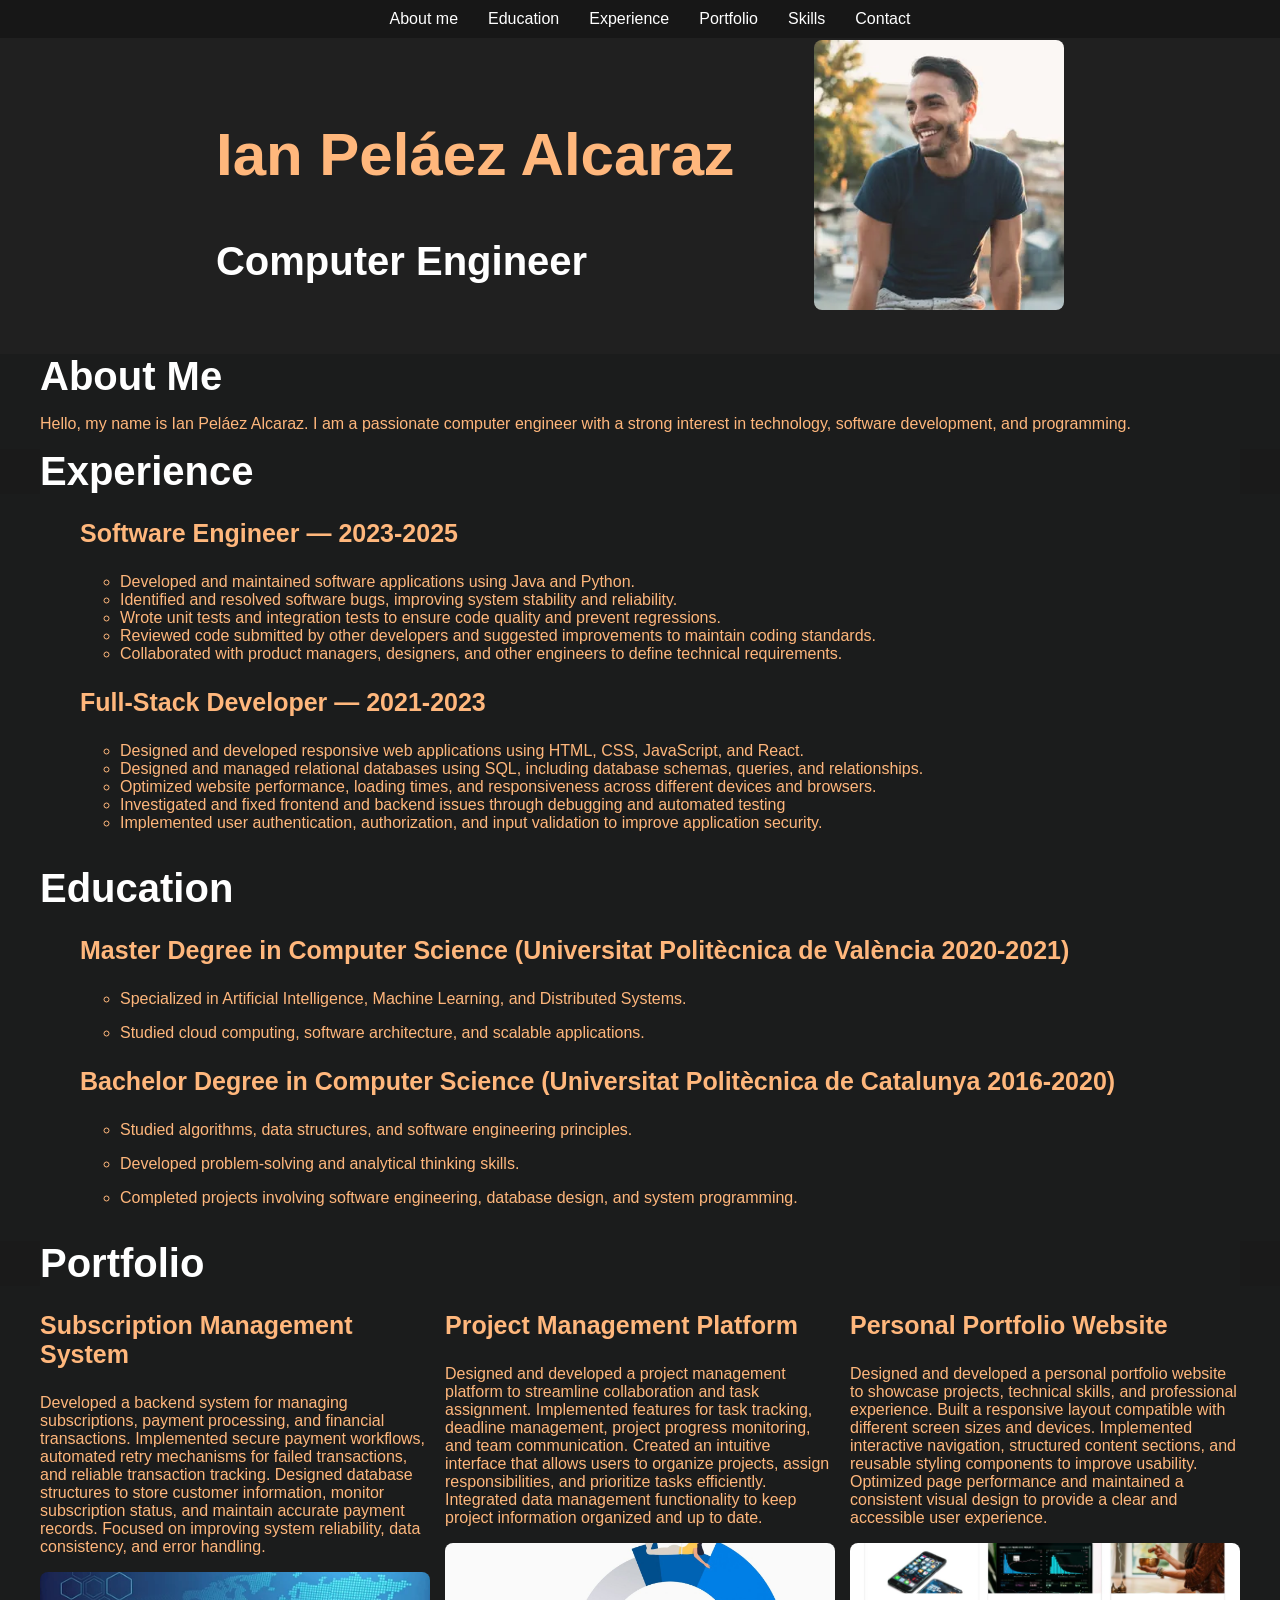
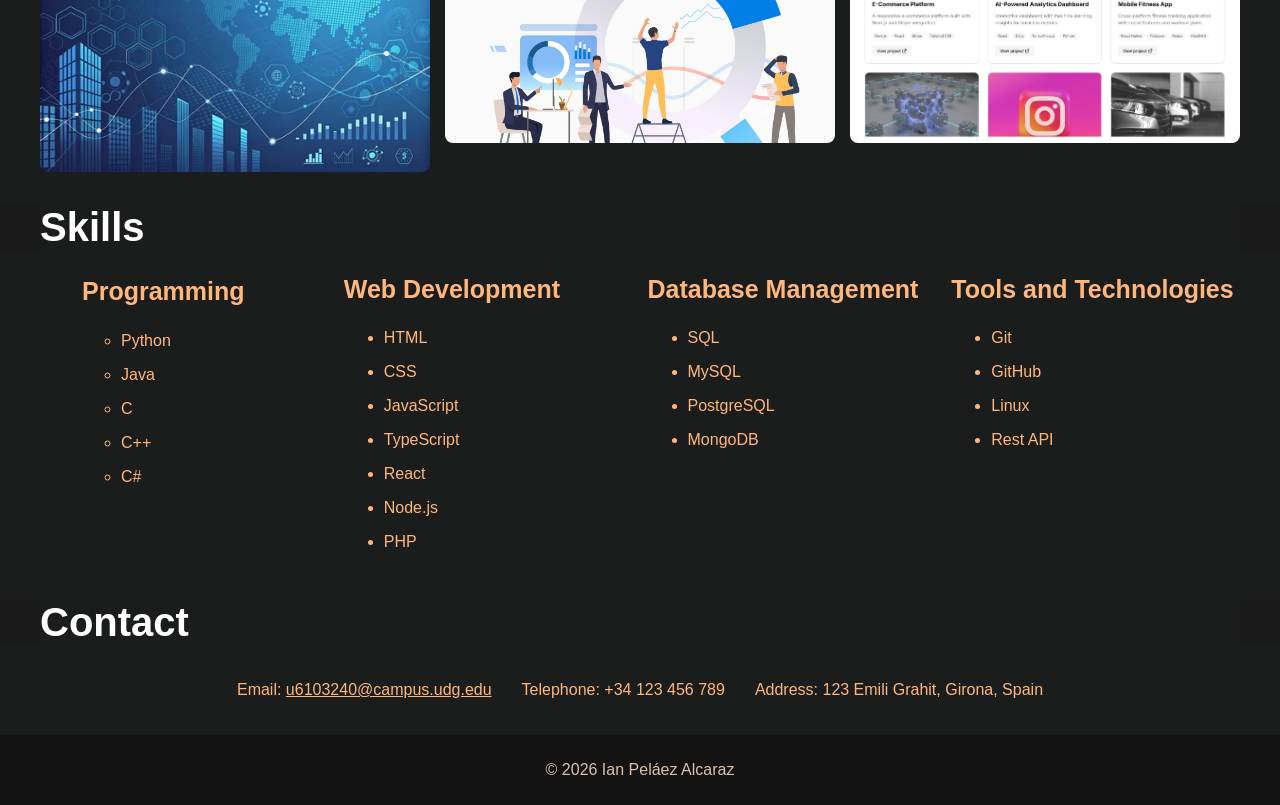
<file: index.html>
<!DOCTYPE html>
<html>
	<head>
		<meta charset="UTF-8">
		<meta name="author" content="Ian Peláez Alcaraz">
		<meta name="viewport" content="width=device-width, initial-scale=1.0">
		<title> Curriculum Vitae </title>
		<link rel="stylesheet" type="text/css" href="CV Mult.css">
	</head>
	<body>
		<nav>
			<a href="#about">About me</a>
			<a href="#education">Education</a>
			<a href="#experience">Experience</a>
			<a href="#portfolio">Portfolio</a>
			<a href="#skills">Skills</a>
			<a href="#contact">Contact</a>
		</nav>
		<section id="presentation">
			<div class="presentation-text">
				<h1>Ian Peláez Alcaraz</h1>
				<h2>Computer Engineer</h2>
			</div>
			<div class="presentation-image">
				<img src="image_CV.png" alt="Image presentation" />
			</div>
		</section>
		<section id="about">
			<h2>About Me</h2>
			<p>Hello, my name is Ian Peláez Alcaraz. I am a passionate computer engineer with a strong interest in technology, software development, and programming.</p>
		</section>
		<header>
			<h2>Experience</h2>
		</header>
		<section id="experience">
			<ul>
				<h3>Software Engineer — 2023-2025</h3>
				<ul>
					<li>Developed and maintained software applications using Java and Python.</li>
					<li>Identified and resolved software bugs, improving system stability and reliability.</li>
					<li>Wrote unit tests and integration tests to ensure code quality and prevent regressions.</li>
					<li>Reviewed code submitted by other developers and suggested improvements to maintain coding standards.</li>
					<li>Collaborated with product managers, designers, and other engineers to define technical requirements.</li>
				</ul>
				<h3>Full-Stack Developer — 2021-2023</h3>
				<ul>
					<li>Designed and developed responsive web applications using HTML, CSS, JavaScript, and React.</li>
					<li>Designed and managed relational databases using SQL, including database schemas, queries, and relationships.</li>
					<li>Optimized website performance, loading times, and responsiveness across different devices and browsers.</li>
					<li>Investigated and fixed frontend and backend issues through debugging and automated testing</li>
					<li>Implemented user authentication, authorization, and input validation to improve application security.</li>
				</ul>
			</ul>
			<br>
		</section>
		<section id="education">
			<h2>Education</h2>
			<ul>
				<h3>Master Degree in Computer Science (Universitat Politècnica de València 2020-2021)</h3>
				<ul>
					<li><p>Specialized in Artificial Intelligence, Machine Learning, and Distributed Systems.</p></li>
					<li><p>Studied cloud computing, software architecture, and scalable applications.</p></li>
				</ul>
				<h3>Bachelor Degree in Computer Science (Universitat Politècnica de Catalunya 2016-2020)</h3>
				<ul>
					<li><p>Studied algorithms, data structures, and software engineering principles.</p></li>
					<li><p>Developed problem-solving and analytical thinking skills.</p></li>
					<li><p>Completed projects involving software engineering, database design, and system programming.</p></li>
				</ul>
			</ul>
			<br>
		</section>
		<header>
			<h2>Portfolio</h2>
		</header>
		<section id="portfolio">
			<div class="portfolio-subscription">
				<h3>Subscription Management System</h3>
				<p>
				Developed a backend system for managing subscriptions, payment
				processing, and financial transactions. Implemented secure payment
				workflows, automated retry mechanisms for failed transactions,
				and reliable transaction tracking. Designed database structures
				to store customer information, monitor subscription status, and
				maintain accurate payment records. Focused on improving system
				reliability, data consistency, and error handling.
				</p>
				<img src="innovative_blue_tech_finance.png" alt="Subscription Management System">
			</div>
			<div class="portfolio-platform">
				<h3>Project Management Platform</h3>
				<p>
				Designed and developed a project management platform to streamline
				collaboration and task assignment. Implemented features for task
				tracking, deadline management, project progress monitoring, and
				team communication. Created an intuitive interface that allows
				users to organize projects, assign responsibilities, and prioritize
				tasks efficiently. Integrated data management functionality to
				keep project information organized and up to date.
				</p>
				<img src="gestio_projectes.png" alt="Project Management Platform">
			</div>
			<div class="portfolio-website">
				<h3>Personal Portfolio Website</h3>
				<p>
				Designed and developed a personal portfolio website to showcase
				projects, technical skills, and professional experience. Built a
				responsive layout compatible with different screen sizes and
				devices. Implemented interactive navigation, structured content
				sections, and reusable styling components to improve usability.
				Optimized page performance and maintained a consistent visual
				design to provide a clear and accessible user experience.
				</p>
				<img src="portfolio.png" alt="Personal Portfolio Website">
			</div>
			<br>
		</section>
		<header>
			<h2>Skills</h2>
		</header>
		<section id="skills">
			<div class="skill-programming">
				<ul>
					<h3>Programming</h3>
					<ul>
						<li><p>Python</p></li>
						<li><p>Java</p></li>
						<li><p>C</p></li>
						<li><p>C++</p></li>
						<li><p>C#</p></li>
					</ul>
				</ul>
			</div>
			<div class="skill-web">
				<h3>Web Development</h3>
				<ul>
					<li><p>HTML</p></li>
					<li><p>CSS</p></li>
					<li><p>JavaScript</p></li>
					<li><p>TypeScript</p></li>
					<li><p>React</p></li>
					<li><p>Node.js</p></li>
					<li><p>PHP</p></li>
				</ul>
			</div>
			<div class="skill-database">
				<h3>Database Management</h3>
				<ul>
					<li><p>SQL</p></li>
					<li><p>MySQL</p></li>
					<li><p>PostgreSQL</p></li>
					<li><p>MongoDB</p></li>
				</ul>
			</div>
			<div class="skill-tools">
				<h3>Tools and Technologies</h3>
				<ul>
					<li><p>Git</p></li>
					<li><p>GitHub</p></li>
					<li><p>Linux</p></li>
					<li><p>Rest API</p></li>
				</ul>
			</div>
			<br>
		</section>
		<header>
			<h2>Contact</h2>
		</header>
		<section id="contact">
			<p>Email: <u><a class="email-link" href="mailto:ian.pelaez@domain.com">u6103240@campus.udg.edu</a></u></p>
			<p>Telephone: +34 123 456 789</p>
			<p>Address: 123 Emili Grahit, Girona, Spain</p>
		</section>
		<footer>
   			<p>&copy; 2026 Ian Peláez Alcaraz</p>
		</footer>
	</body>
</html>
</file>
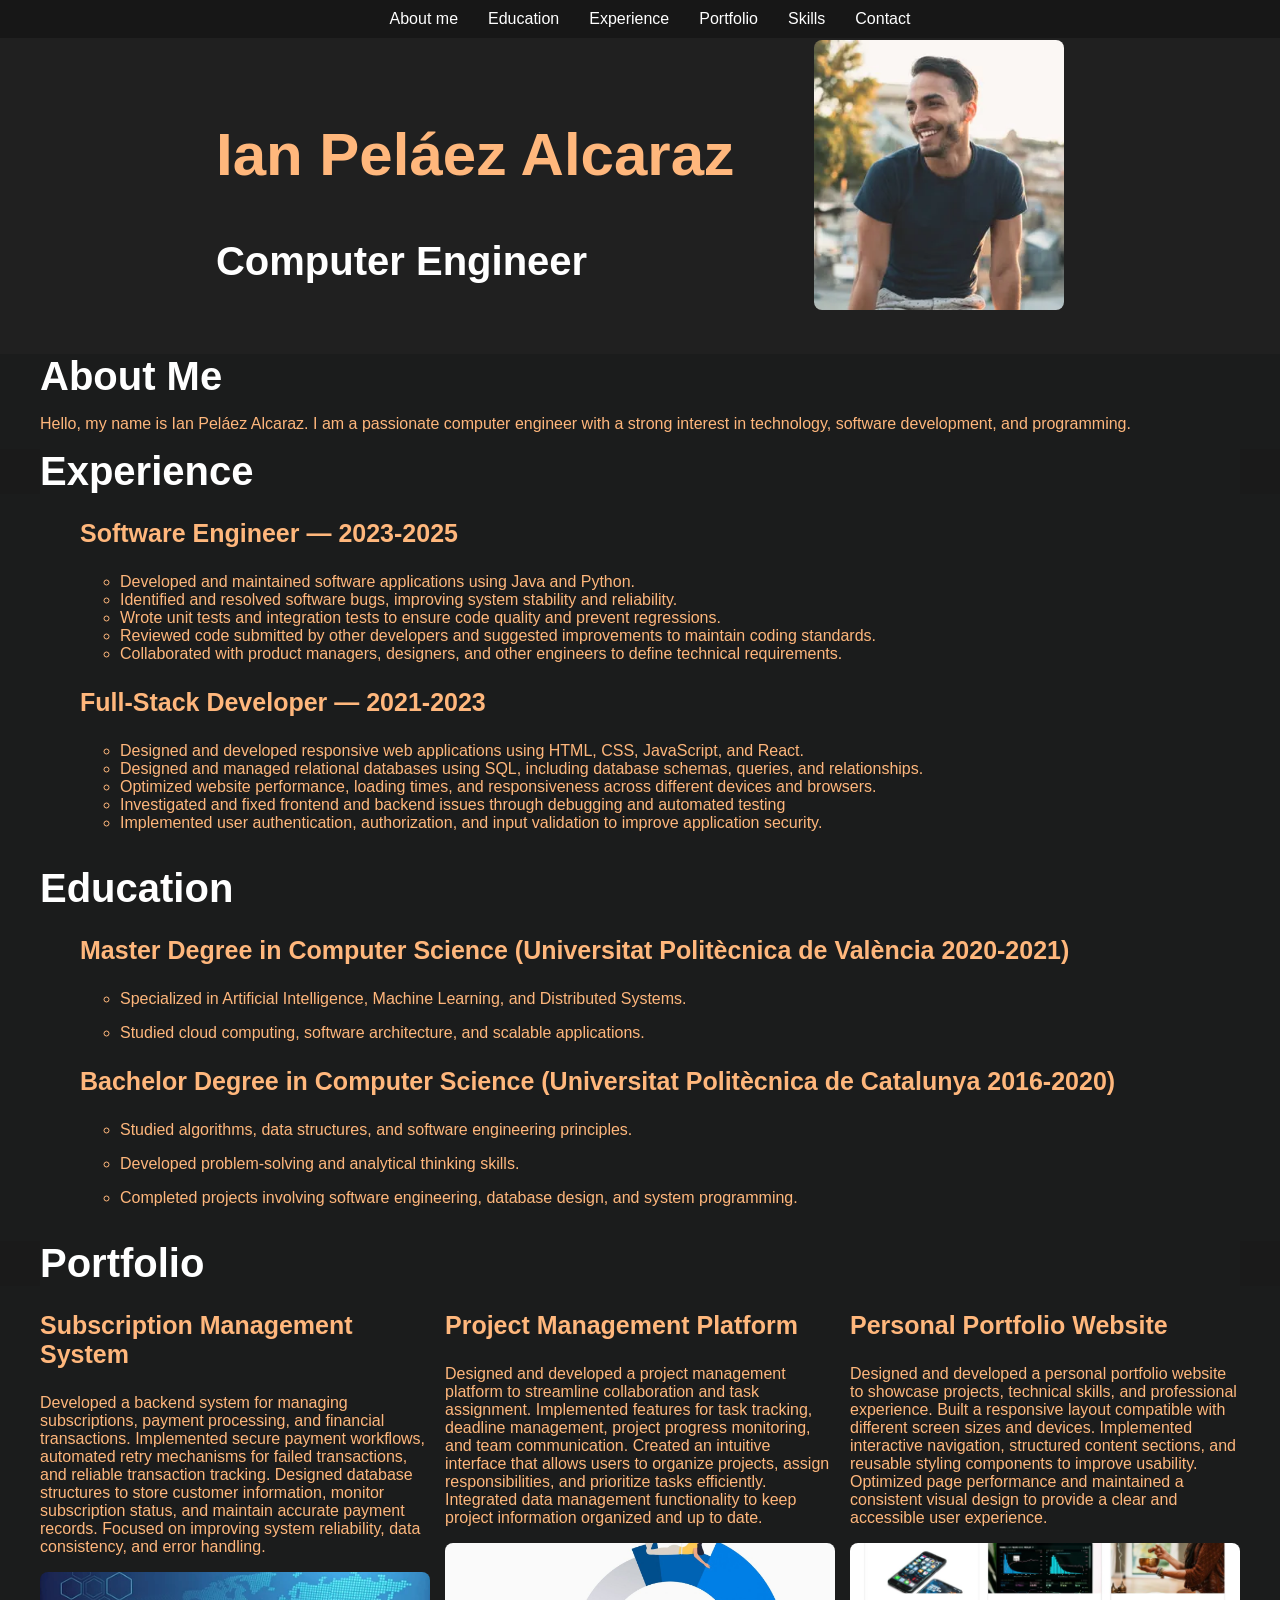
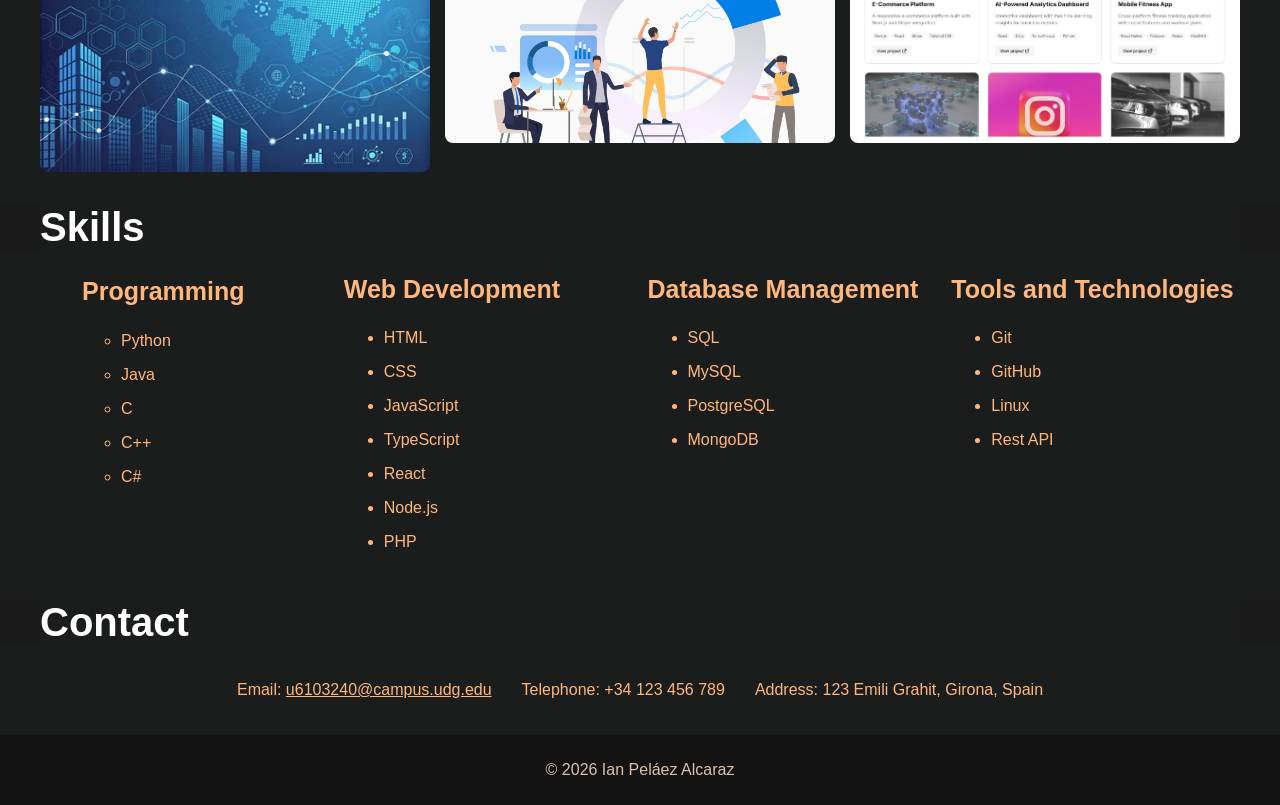
<file: CV Mult.html>
<!DOCTYPE html>
<html>
	<head>
		<meta charset="UTF-8">
		<meta name="author" content="Ian Peláez Alcaraz">
		<meta name="viewport" content="width=device-width, initial-scale=1.0">
		<title> Curriculum Vitae </title>
		<link rel="stylesheet" type="text/css" href="CV Mult.css">
	</head>
	<body>
		<nav>
			<a href="#about">About me</a>
			<a href="#education">Education</a>
			<a href="#experience">Experience</a>
			<a href="#portfolio">Portfolio</a>
			<a href="#skills">Skills</a>
			<a href="#contact">Contact</a>
		</nav>
		<section id="presentation">
			<div class="presentation-text">
				<h1>Ian Peláez Alcaraz</h1>
				<h2>Computer Engineer</h2>
			</div>
			<div class="presentation-image">
				<img src="image_CV.png" alt="Image presentation" />
			</div>
		</section>
		<section id="about">
			<h2>About Me</h2>
			<p>Hello, my name is Ian Peláez Alcaraz. I am a passionate computer engineer with a strong interest in technology, software development, and programming.</p>
		</section>
		<header>
			<h2>Experience</h2>
		</header>
		<section id="experience">
			<ul>
				<h3>Software Engineer — 2023-2025</h3>
				<ul>
					<li>Developed and maintained software applications using Java and Python.</li>
					<li>Identified and resolved software bugs, improving system stability and reliability.</li>
					<li>Wrote unit tests and integration tests to ensure code quality and prevent regressions.</li>
					<li>Reviewed code submitted by other developers and suggested improvements to maintain coding standards.</li>
					<li>Collaborated with product managers, designers, and other engineers to define technical requirements.</li>
				</ul>
				<h3>Full-Stack Developer — 2021-2023</h3>
				<ul>
					<li>Designed and developed responsive web applications using HTML, CSS, JavaScript, and React.</li>
					<li>Designed and managed relational databases using SQL, including database schemas, queries, and relationships.</li>
					<li>Optimized website performance, loading times, and responsiveness across different devices and browsers.</li>
					<li>Investigated and fixed frontend and backend issues through debugging and automated testing</li>
					<li>Implemented user authentication, authorization, and input validation to improve application security.</li>
				</ul>
			</ul>
			<br>
		</section>
		<section id="education">
			<h2>Education</h2>
			<ul>
				<h3>Master Degree in Computer Science (Universitat Politècnica de València 2020-2021)</h3>
				<ul>
					<li><p>Specialized in Artificial Intelligence, Machine Learning, and Distributed Systems.</p></li>
					<li><p>Studied cloud computing, software architecture, and scalable applications.</p></li>
				</ul>
				<h3>Bachelor Degree in Computer Science (Universitat Politècnica de Catalunya 2016-2020)</h3>
				<ul>
					<li><p>Studied algorithms, data structures, and software engineering principles.</p></li>
					<li><p>Developed problem-solving and analytical thinking skills.</p></li>
					<li><p>Completed projects involving software engineering, database design, and system programming.</p></li>
				</ul>
			</ul>
			<br>
		</section>
		<header>
			<h2>Portfolio</h2>
		</header>
		<section id="portfolio">
			<div class="portfolio-subscription">
				<h3>Subscription Management System</h3>
				<p>
				Developed a backend system for managing subscriptions, payment
				processing, and financial transactions. Implemented secure payment
				workflows, automated retry mechanisms for failed transactions,
				and reliable transaction tracking. Designed database structures
				to store customer information, monitor subscription status, and
				maintain accurate payment records. Focused on improving system
				reliability, data consistency, and error handling.
				</p>
				<img src="innovative_blue_tech_finance.png" alt="Subscription Management System">
			</div>
			<div class="portfolio-platform">
				<h3>Project Management Platform</h3>
				<p>
				Designed and developed a project management platform to streamline
				collaboration and task assignment. Implemented features for task
				tracking, deadline management, project progress monitoring, and
				team communication. Created an intuitive interface that allows
				users to organize projects, assign responsibilities, and prioritize
				tasks efficiently. Integrated data management functionality to
				keep project information organized and up to date.
				</p>
				<img src="gestio_projectes.png" alt="Project Management Platform">
			</div>
			<div class="portfolio-website">
				<h3>Personal Portfolio Website</h3>
				<p>
				Designed and developed a personal portfolio website to showcase
				projects, technical skills, and professional experience. Built a
				responsive layout compatible with different screen sizes and
				devices. Implemented interactive navigation, structured content
				sections, and reusable styling components to improve usability.
				Optimized page performance and maintained a consistent visual
				design to provide a clear and accessible user experience.
				</p>
				<img src="portfolio.png" alt="Personal Portfolio Website">
			</div>
			<br>
		</section>
		<header>
			<h2>Skills</h2>
		</header>
		<section id="skills">
			<div class="skill-programming">
				<ul>
					<h3>Programming</h3>
					<ul>
						<li><p>Python</p></li>
						<li><p>Java</p></li>
						<li><p>C</p></li>
						<li><p>C++</p></li>
						<li><p>C#</p></li>
					</ul>
				</ul>
			</div>
			<div class="skill-web">
				<h3>Web Development</h3>
				<ul>
					<li><p>HTML</p></li>
					<li><p>CSS</p></li>
					<li><p>JavaScript</p></li>
					<li><p>TypeScript</p></li>
					<li><p>React</p></li>
					<li><p>Node.js</p></li>
					<li><p>PHP</p></li>
				</ul>
			</div>
			<div class="skill-database">
				<h3>Database Management</h3>
				<ul>
					<li><p>SQL</p></li>
					<li><p>MySQL</p></li>
					<li><p>PostgreSQL</p></li>
					<li><p>MongoDB</p></li>
				</ul>
			</div>
			<div class="skill-tools">
				<h3>Tools and Technologies</h3>
				<ul>
					<li><p>Git</p></li>
					<li><p>GitHub</p></li>
					<li><p>Linux</p></li>
					<li><p>Rest API</p></li>
				</ul>
			</div>
			<br>
		</section>
		<header>
			<h2>Contact</h2>
		</header>
		<section id="contact">
			<p>Email: <u><a class="email-link" href="mailto:ian.pelaez@domain.com">u6103240@campus.udg.edu</a></u></p>
			<p>Telephone: +34 123 456 789</p>
			<p>Address: 123 Emili Grahit, Girona, Spain</p>
		</section>
		<footer>
   			<p>&copy; 2026 Ian Peláez Alcaraz</p>
		</footer>
	</body>
</html>
</file>
<file: CV Mult.css>
:root{
    --color-text: #ffb77c;
    --color-background: #131313;
    --color-section: #1b1c1c;
    --color-heading: #ffffff;
    --color-footer-text: #dcc2af;
    --color-nav-background: #131313a6;
    --color-border: #1b1c1c;
    --color-header: #1a1a1a;
    --color-presentation: #202020;
}
body{
    font-family: Arial, sans-serif;
    color: var(--color-text);
    background-color: var(--color-section);
    margin: 0;
}
section{
    padding: 0 40px;
}
h1{
    font-size: 60px;
}
h2{
    font-size: 40px;    
    color: white;
    text-align: center;
    background-color: var(--color-section);
}
h3{
    font-size: 25px;
}
h4{
    font-size: 16px;
}
header{
    background-color: var(--color-header);
    color: var(--color-text);
    padding: 0 40px;
}
header h1, h2{
    margin: 0;
    text-align:left;
}
nav{
    position: fixed;
    width: 100%;
    top: 0;
    z-index: 1000;
    display: flex;
    flex-direction: row;
    justify-content: center;
    background-color: var(--color-nav-background);
    padding: 10px;
    gap: 30px;
}
nav a{
    color: white;
    text-decoration: none;
}
footer{
    background-color: var(--color-background);
    color: var(--color-footer-text);
    text-align: center;
    padding: 10px 0;
}
#presentation{
    display: flex;
    justify-content: center;
    align-items: center;
    gap: 80px;
    padding: 40px 0px;
    background-color: var(--color-presentation);
    width: 100%;
}
#presentation h2{
    background-color: transparent;
}
#presentation .presentation-image img {
    width: 250px;
    height: 270px;
    object-fit: cover;
    border-radius: 8px;
}
#about{
    background-color: var(--color-section);
}
#experience{
    background-color: var(--color-section);
    gap: 30px;
}
#education{
    background-color: var(--color-section);
}
#portfolio{
    background-color: var(--color-section);
    display: grid;
    grid-template-columns: repeat(3, 1fr);
    gap: 15px;
}
#portfolio img{
    display: block;
    width: 100%;
    height: 200px;
    object-fit: cover;
    border-radius: 8px;
}
#skills{
    background-color: var(--color-section);
    display: grid;
    grid-template-columns: repeat(4, 1fr);
    gap: 15px;
}
#skills .skill-programming, #skills .skill-programming h3{
    border: 1px solid;
    border-color: var(--color-section);
    text-align: left;
}
#contact{
    display: flex;
    justify-content: center;
    padding: 20px;
    gap: 30px;
    background-color: var(--color-section);
}
#contact .email-link{
    color: var(--color-text);
    text-decoration: none;
}
#contact .email-link:hover{
    color: white;
    text-decoration: underline;
}
@media only screen and (max-width: 767px) {
    section {
        padding: 20px;
        box-sizing: border-box;
    }
    #presentation {
        flex-direction: column;
        gap: 20px;
        text-align: center;
        width: 100%;
        box-sizing: border-box;
    }
    #presentation h1 {
        font-size: 36px;
    }
    #presentation h2 {
        font-size: 24px;
    }
    nav {
        flex-wrap: wrap;
        gap: 10px;
        box-sizing: border-box;
    }
    #portfolio {
        grid-template-columns: 1fr;
    }
    #skills {
        grid-template-columns: repeat(2, 1fr);
    }
    #contact {
        flex-wrap: wrap;
    }
}
</file>
